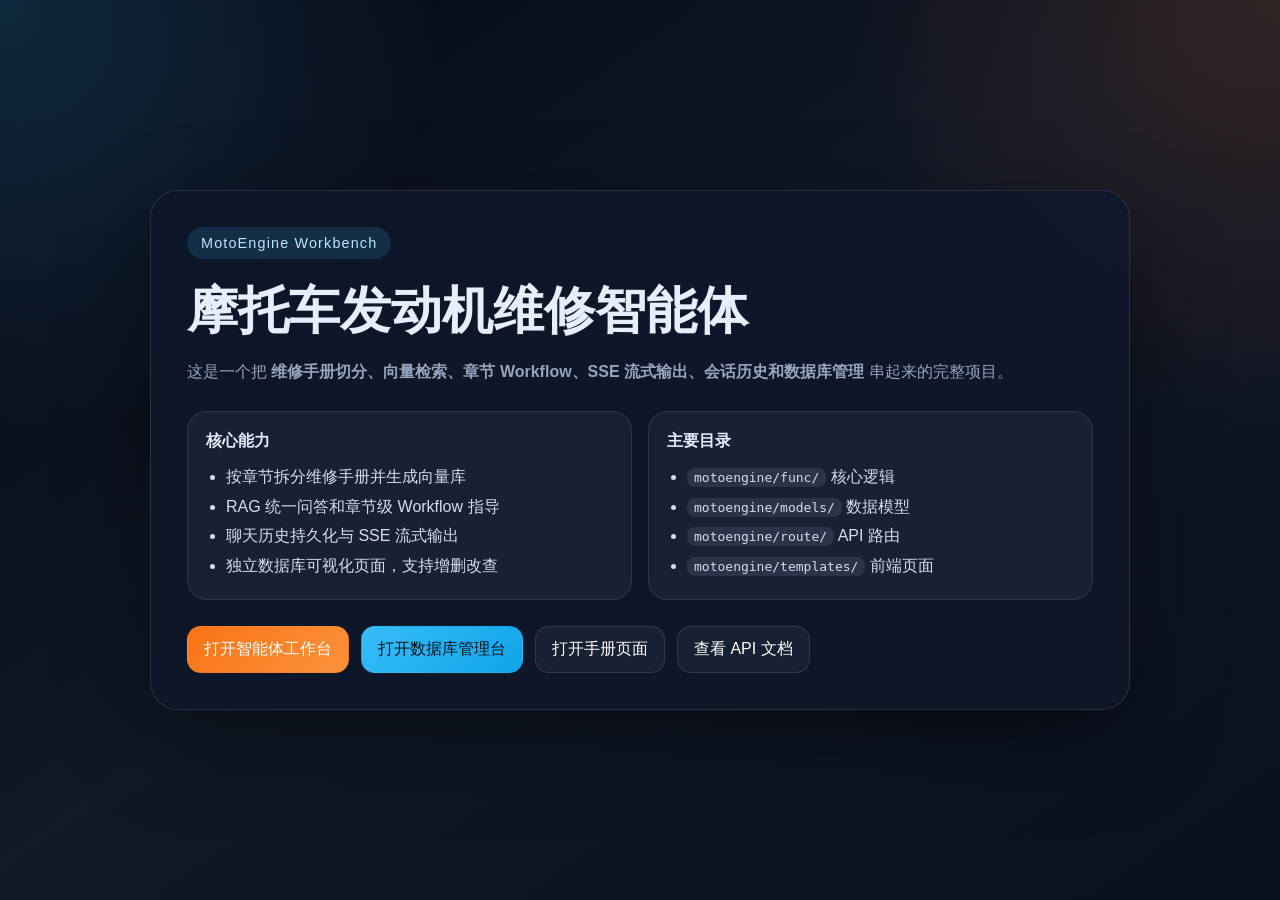
<file: MotoEngine/motoengine/templates/index.html>
<!doctype html>
<html lang="zh-CN">
  <head>
    <meta charset="utf-8" />
    <meta name="viewport" content="width=device-width, initial-scale=1" />
    <title>MotoEngine Home</title>
    <style>
      :root {
        --bg: #050816;
        --panel: rgba(15, 23, 42, 0.92);
        --line: rgba(148, 163, 184, 0.18);
        --text: #e5eefb;
        --muted: #96a4bd;
        --accent: #38bdf8;
        --accent-2: #f97316;
      }
      * { box-sizing: border-box; }
      body {
        margin: 0;
        min-height: 100vh;
        font-family: "Segoe UI", "Microsoft YaHei", sans-serif;
        color: var(--text);
        background:
          radial-gradient(circle at top left, rgba(56, 189, 248, 0.18), transparent 28%),
          radial-gradient(circle at top right, rgba(249, 115, 22, 0.14), transparent 28%),
          linear-gradient(145deg, #050814 0%, #111827 48%, #0b1020 100%);
        display: grid;
        place-items: center;
        padding: 24px;
      }
      .card {
        width: min(980px, 100%);
        padding: 36px;
        border-radius: 28px;
        background: var(--panel);
        border: 1px solid var(--line);
        box-shadow: 0 30px 90px rgba(0, 0, 0, 0.42);
      }
      .badge {
        display: inline-flex;
        padding: 8px 14px;
        border-radius: 999px;
        background: rgba(56, 189, 248, 0.14);
        color: #bae6fd;
        font-size: 0.9rem;
        letter-spacing: 0.08em;
      }
      h1 {
        margin: 18px 0 12px;
        font-size: clamp(2rem, 4vw, 3.2rem);
      }
      p {
        margin: 0 0 18px;
        color: var(--muted);
        line-height: 1.8;
      }
      .grid {
        display: grid;
        grid-template-columns: repeat(2, minmax(0, 1fr));
        gap: 16px;
        margin: 24px 0;
      }
      .panel {
        padding: 18px;
        border-radius: 20px;
        background: rgba(148, 163, 184, 0.08);
        border: 1px solid rgba(148, 163, 184, 0.16);
      }
      .panel strong {
        display: block;
        margin-bottom: 10px;
        font-size: 1.02rem;
      }
      ul {
        margin: 0;
        padding-left: 20px;
        line-height: 1.85;
        color: #d2def0;
      }
      .links {
        display: flex;
        flex-wrap: wrap;
        gap: 12px;
        margin-top: 26px;
      }
      a {
        color: #fff;
        text-decoration: none;
        padding: 12px 16px;
        border-radius: 14px;
        border: 1px solid rgba(148, 163, 184, 0.18);
        background: rgba(148, 163, 184, 0.08);
        transition: 0.18s ease;
      }
      a:hover {
        transform: translateY(-1px);
      }
      a.primary {
        background: linear-gradient(135deg, var(--accent-2), #fb923c);
        border-color: transparent;
      }
      a.secondary {
        background: linear-gradient(135deg, var(--accent), #0ea5e9);
        color: #00111d;
        border-color: transparent;
      }
      code {
        padding: 2px 7px;
        border-radius: 8px;
        background: rgba(148, 163, 184, 0.14);
      }
      @media (max-width: 760px) {
        .grid {
          grid-template-columns: 1fr;
        }
      }
    </style>
  </head>
  <body>
    <main class="card">
      <div class="badge">MotoEngine Workbench</div>
      <h1>摩托车发动机维修智能体</h1>
      <p>
        这是一个把 <strong>维修手册切分、向量检索、章节 Workflow、SSE 流式输出、会话历史和数据库管理</strong>
        串起来的完整项目。
      </p>

      <div class="grid">
        <section class="panel">
          <strong>核心能力</strong>
          <ul>
            <li>按章节拆分维修手册并生成向量库</li>
            <li>RAG 统一问答和章节级 Workflow 指导</li>
            <li>聊天历史持久化与 SSE 流式输出</li>
            <li>独立数据库可视化页面，支持增删改查</li>
          </ul>
        </section>
        <section class="panel">
          <strong>主要目录</strong>
          <ul>
            <li><code>motoengine/func/</code> 核心逻辑</li>
            <li><code>motoengine/models/</code> 数据模型</li>
            <li><code>motoengine/route/</code> API 路由</li>
            <li><code>motoengine/templates/</code> 前端页面</li>
          </ul>
        </section>
      </div>

      <div class="links">
        <a class="primary" href="/agent/">打开智能体工作台</a>
        <a class="secondary" href="/admin/">打开数据库管理台</a>
        <a href="/manual/">打开手册页面</a>
        <a href="/api-docs">查看 API 文档</a>
      </div>
    </main>
  </body>
</html>
</file>
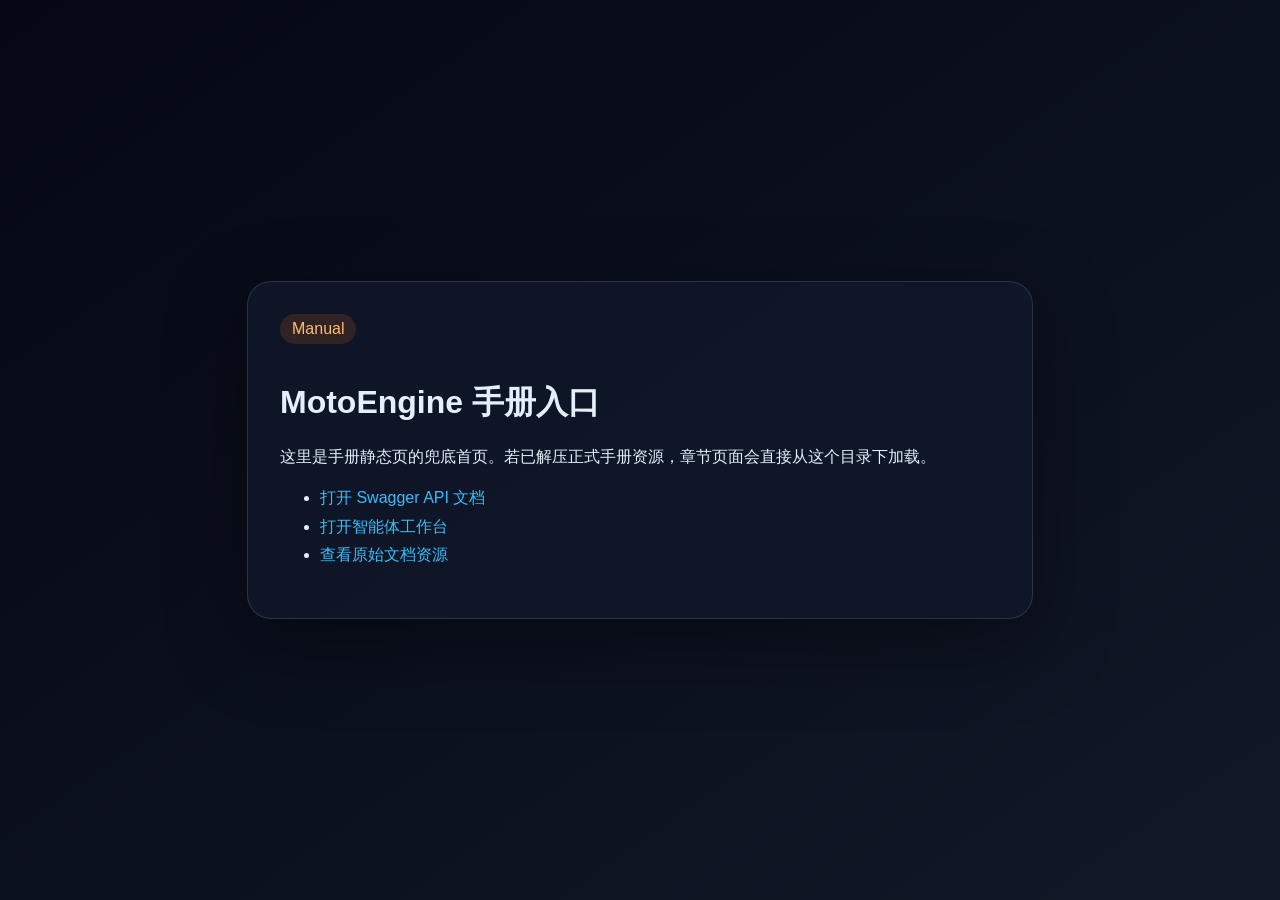
<file: MotoEngine/motoengine/templates/manual/index.html>
<!doctype html>
<html lang="zh-CN">
  <head>
    <meta charset="utf-8" />
    <meta name="viewport" content="width=device-width, initial-scale=1" />
    <title>MotoEngine Manual</title>
    <style>
      body {
        margin: 0;
        min-height: 100vh;
        display: grid;
        place-items: center;
        background: linear-gradient(145deg, #050814, #111827);
        color: #e5eefb;
        font-family: "Segoe UI", sans-serif;
      }
      .card {
        width: min(720px, calc(100vw - 32px));
        padding: 32px;
        border-radius: 24px;
        background: rgba(15, 23, 42, 0.88);
        border: 1px solid rgba(148, 163, 184, 0.2);
        box-shadow: 0 24px 80px rgba(0, 0, 0, 0.4);
      }
      .tag {
        display: inline-block;
        padding: 6px 12px;
        border-radius: 999px;
        background: rgba(249, 115, 22, 0.15);
        color: #fdba74;
        margin-bottom: 16px;
      }
      a {
        color: #38bdf8;
        text-decoration: none;
      }
      ul {
        line-height: 1.8;
      }
    </style>
  </head>
  <body>
    <div class="card">
      <div class="tag">Manual</div>
      <h1>MotoEngine 手册入口</h1>
      <p>这里是手册静态页的兜底首页。若已解压正式手册资源，章节页面会直接从这个目录下加载。</p>
      <ul>
        <li><a href="/api-docs">打开 Swagger API 文档</a></li>
        <li><a href="/agent/">打开智能体工作台</a></li>
        <li><a href="/docs/">查看原始文档资源</a></li>
      </ul>
    </div>
  </body>
</html>
</file>
